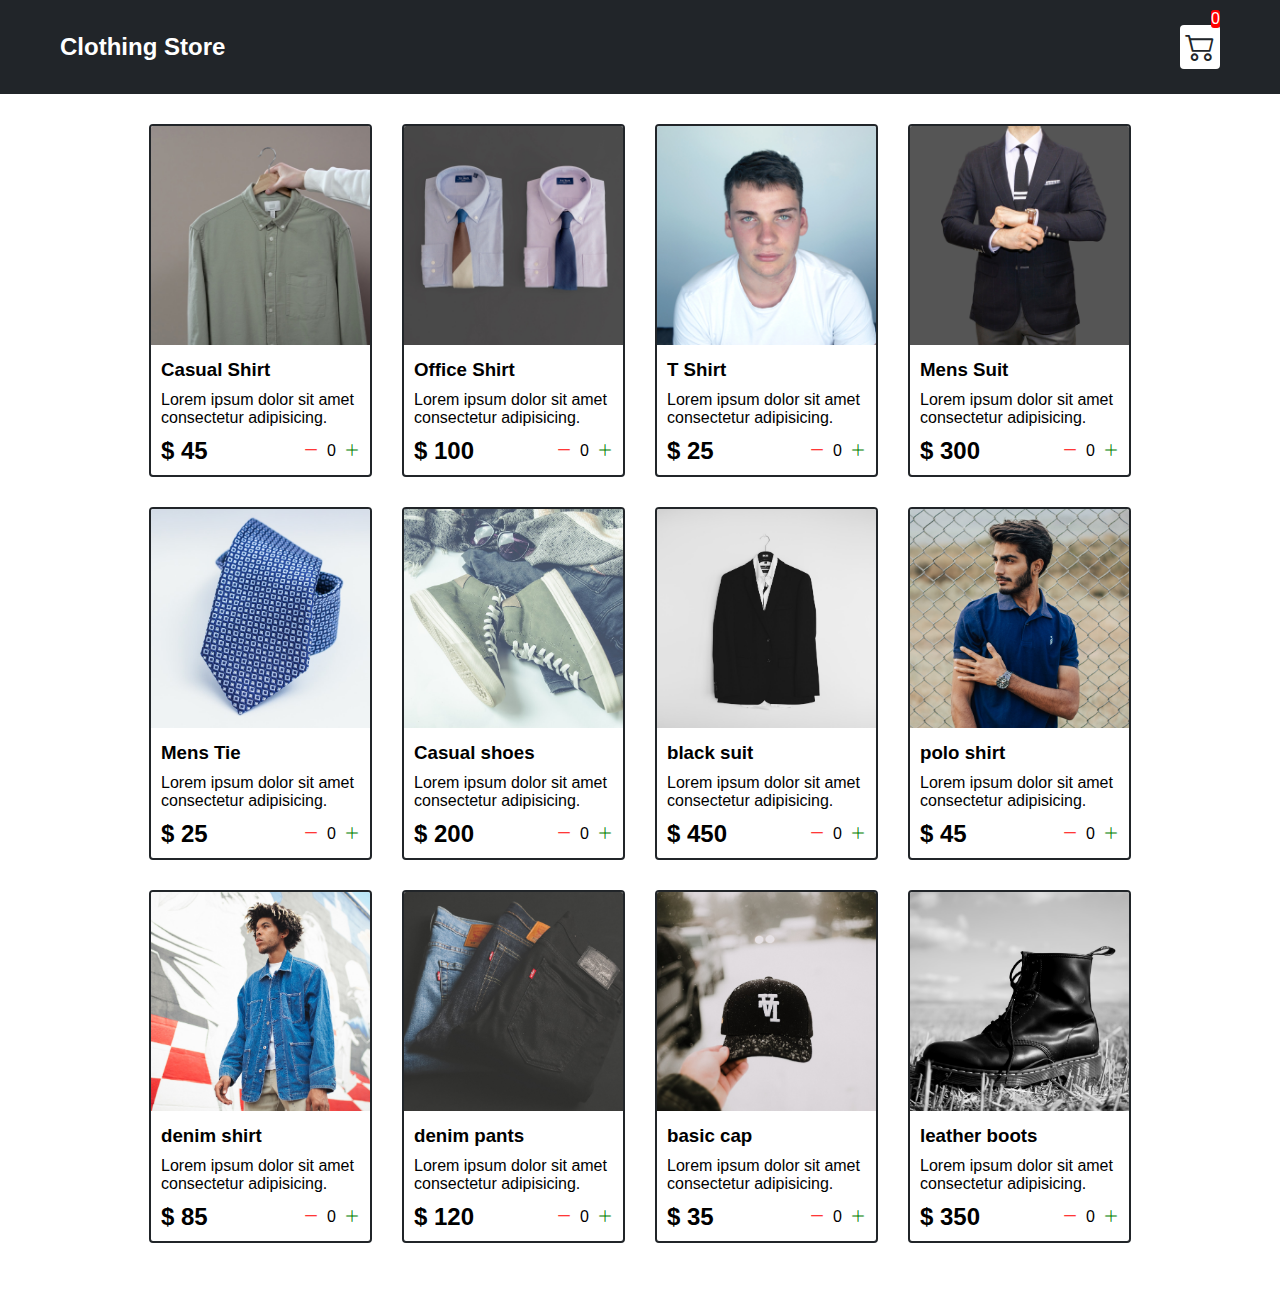
<file: shopping-cart/index.html>
<!DOCTYPE html>
<html lang="en">
<head>
    <meta charset="UTF-8">
    <meta http-equiv="X-UA-Compatible" content="IE=edge">
    <meta name="viewport" content="width=device-width, initial-scale=1.0">
    <title>Clothing Store</title>
    <link rel="stylesheet" href="src/style.css">
    <link rel="stylesheet" href="https://cdn.jsdelivr.net/npm/bootstrap-icons@1.9.1/font/bootstrap-icons.css">
</head>
<body>
    <div class="navbar">
        <a href="index.html">
            <h2>Clothing Store</h2>
        </a>
        
        <a href="cart.html">
            <div class="cart">
                <i class="bi bi-cart2"></i>
                <div id="cartAmount" class="cartAmount">0</div>
            </div>
        </a>
        
    </div>

  <div class="shop" id="shop">
   
  </div>
</body>
<script src="src/data.js"></script>
<script src="src/main.js"></script>
</html>
</file>
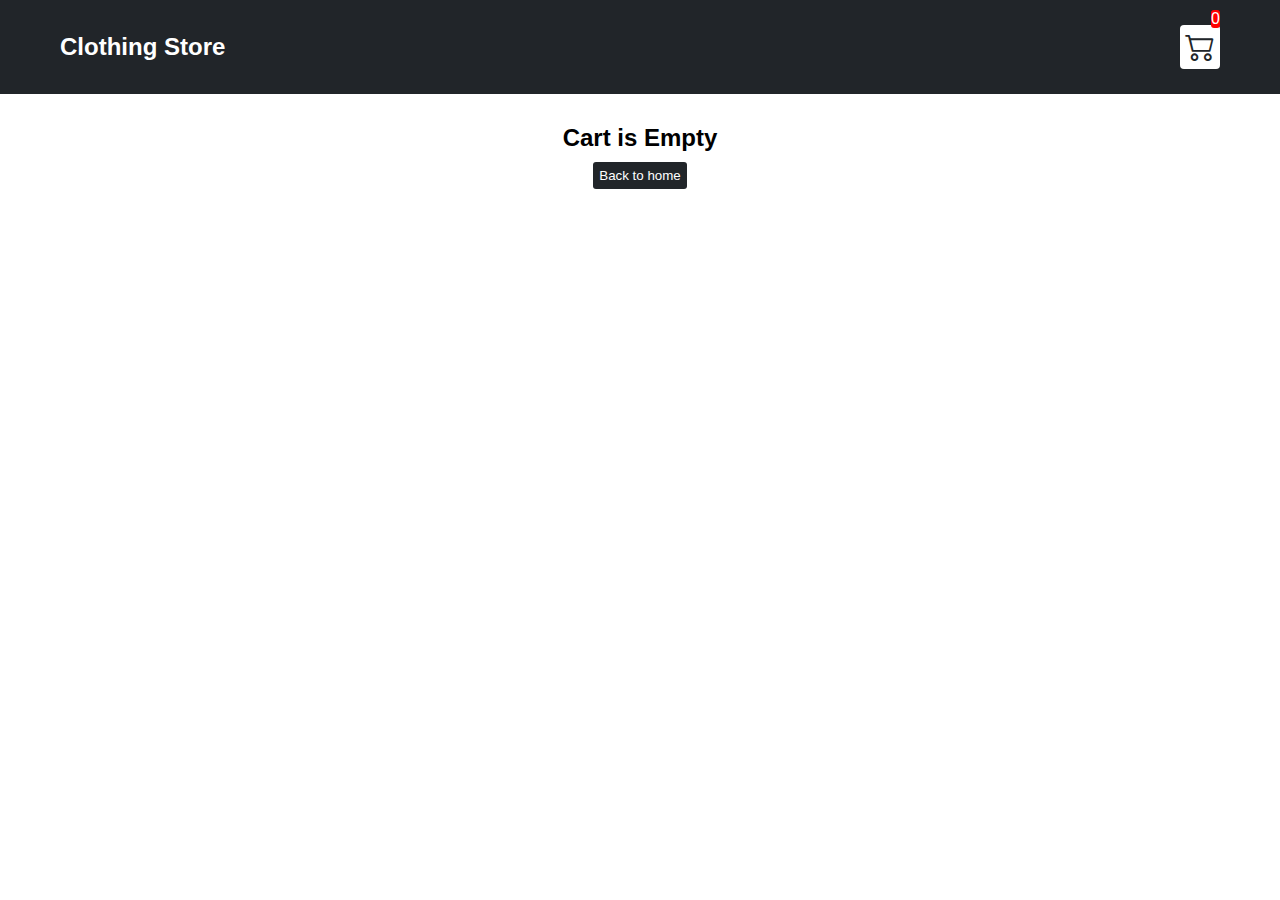
<file: shopping-cart/cart.html>
<!DOCTYPE html>
<html lang="en">
<head>
    <meta charset="UTF-8">
    <meta http-equiv="X-UA-Compatible" content="IE=edge">
    <meta name="viewport" content="width=device-width, initial-scale=1.0">
    <title>Clothing Store</title>
    <link rel="stylesheet" href="src/style.css">
    <link rel="stylesheet" href="https://cdn.jsdelivr.net/npm/bootstrap-icons@1.9.1/font/bootstrap-icons.css">
</head>
<body>
    <div class="navbar">
        <a href="index.html">
            <h2>Clothing Store</h2>
        </a>
        
        <a href="cart.html">
            <div class="cart">
                <i class="bi bi-cart2"></i>
                <div id="cartAmount" class="cartAmount">0</div>
            </div>
        </a>
        
    </div>
    
    <div id="label" class="text-center"></div>

    <div class="shopping-cart" id="shopping-cart"></div>
</body>
<script src="src/data.js"></script>
<script src="src/cart.js"></script>
</html>
</file>
<file: shopping-cart/src/style.css>
/**
* ! Changing default syles of the browser
**/

* {
    margin: 0;
    padding: 0;
    box-sizing: border-box;
}

body {
    font-family: sans-serif;
}

i {
    cursor: pointer;
}

a {
    text-decoration: none;
    color: white;
}

.navbar {
    display: flex;
    flex-direction: row;
    justify-content: space-between;
    align-items: center;
    background-color: #212529;
    color: white;
    padding: 25px 60px;
    margin-bottom: 30px;
}

.cart {
    position: relative;
    background-color: #fff;
    color: #212529;
    font-size: 30px;
    padding: 5px;
    border-radius: 4px;
}

.cartAmount {
    position: absolute;
    top: -15px;
    right: -10px;
    right: 0;
    font-size: 16px;
    background-color: red;
    color: white;
    border-radius: 3px;
}

/**
* ! shop items styles are here
**/

.shop {
    display: grid;
    grid-template-columns: repeat(4, 223px);
    gap: 30px;
    justify-content: center;
    margin-bottom: 50px;
}

@media (max-width: 1000px) {
    .shop {
        grid-template-columns: repeat(2, 223px);
    }
}
@media (max-width: 500px) {
    .shop {
        grid-template-columns: repeat(1, 223px);
    }
}

.item {
    border: 2px solid #212529;
    border-radius: 4px;
}

.item img {
    width: 100%;
    border-radius: 2px 2px 0 0;
}

.details {
    display: flex;
    flex-direction: column;
    padding: 10px;
    gap: 10px;
}


.price-quantity {
    display: flex;
    flex-direction: row;
    justify-content: space-between;
    align-items: center;
}

.buttons {
    display: flex;
    flex-direction: row;
    gap: 8px;
    font-size: 16px;
}

.bi-dash-lg {
    color: red;
}

.bi-plus-lg {
    color: green;
}

/**
* ! style rules for label and some buttons
**/

.text-center {
    text-align: center;
    margin-bottom: 20px;
}

.HomeBtn,
.checkout,
.removeAll {
    background-color: #212529;
    color: white;
    border: none;
    padding: 6px;
    border-radius: 3px;
    cursor: pointer;
    margin-top: 10px;
}

.checkout {
    background-color: green;
}

.removeAll {
    background-color: red;
}

.bi-x {
    color: red;
    font-weight: bold;
}

/**
* ! style rules for shopping-cart
**/

.shopping-cart {
    display: grid;
    grid-template-columns: repeat(1, 320px);
    justify-content: center;
    gap: 15px;

}

.cart-item {
    border: 2px solid #212529;
    border-radius: 5px;
    display: flex;
}

.title-price-x {
    width: 195px;
    display: flex;
    align-items: center;
    justify-content: space-between;
}

.title-price {
    display: flex;
    align-items: center;
    gap: 10px;
}

.cart-item-price {
    background-color: #212529;
    color: white;
    border-radius: 4px;
    padding: 3px 6px;
}
</file>
